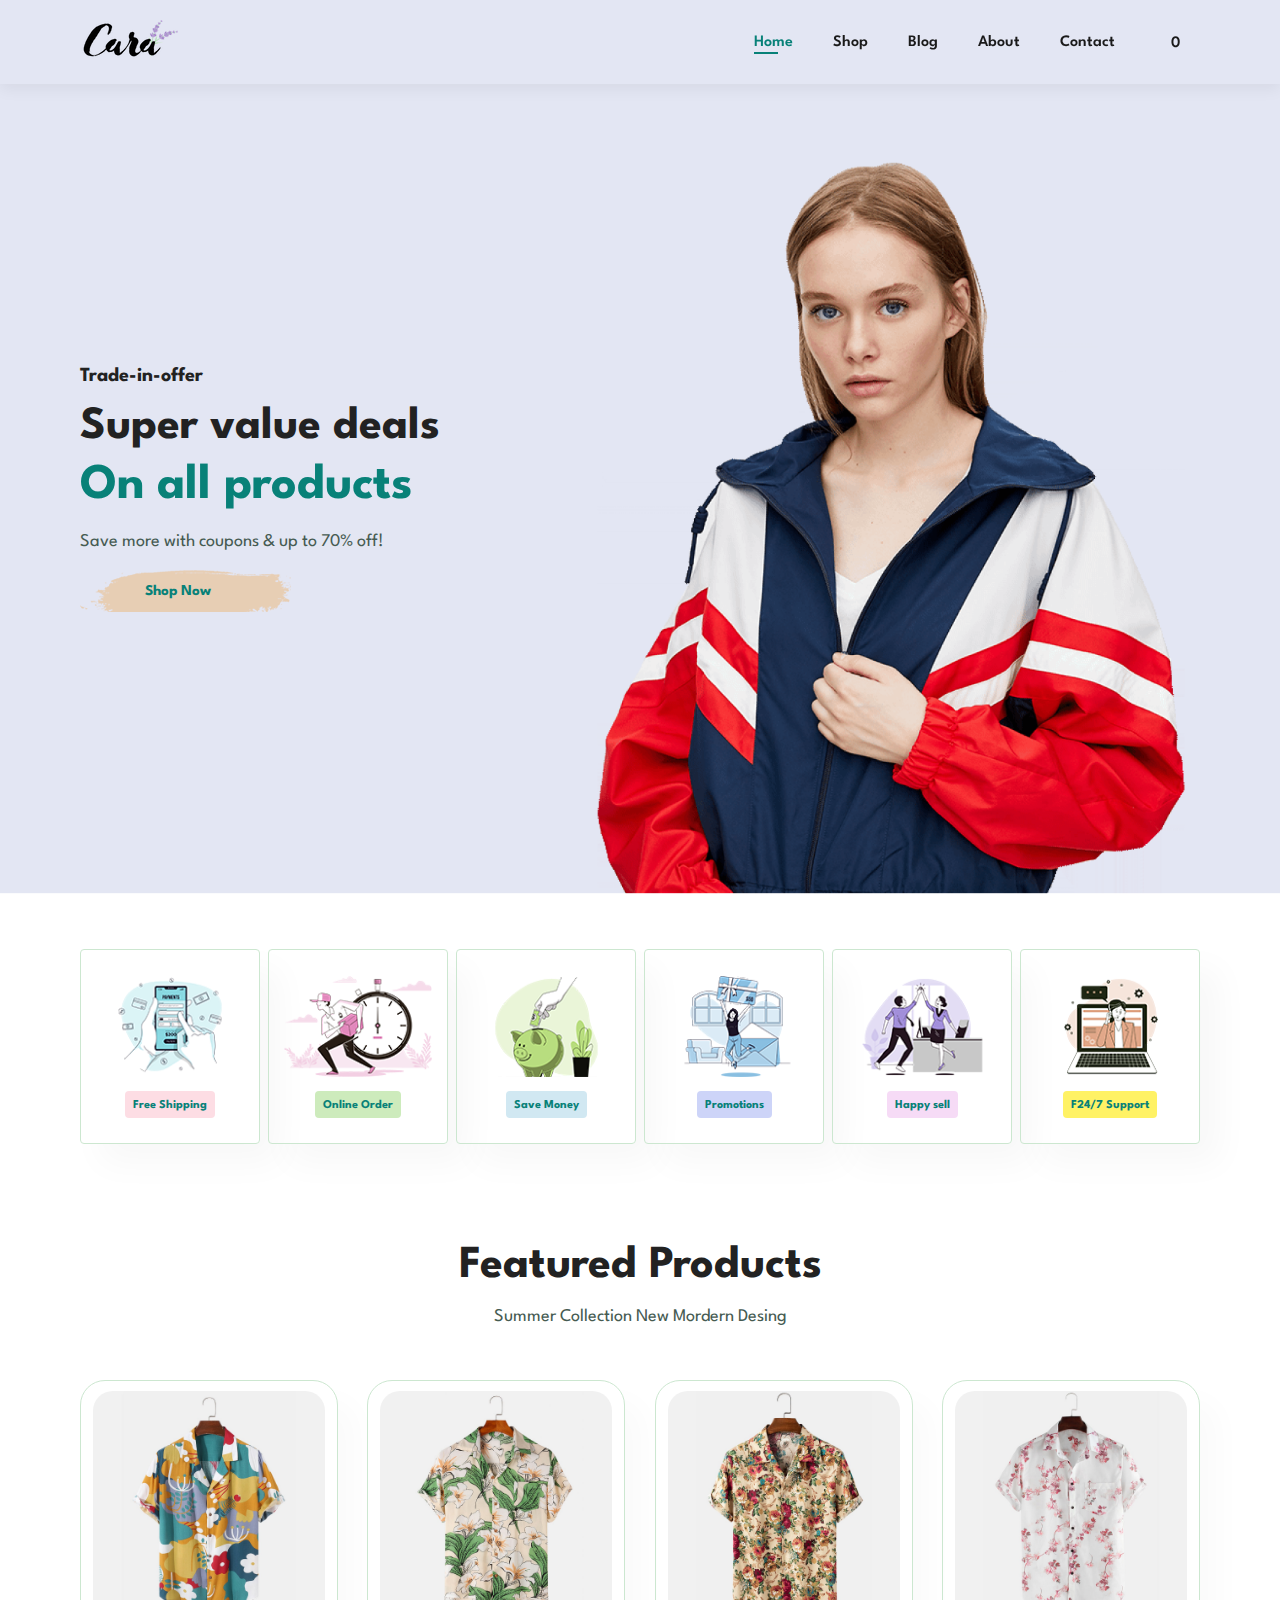
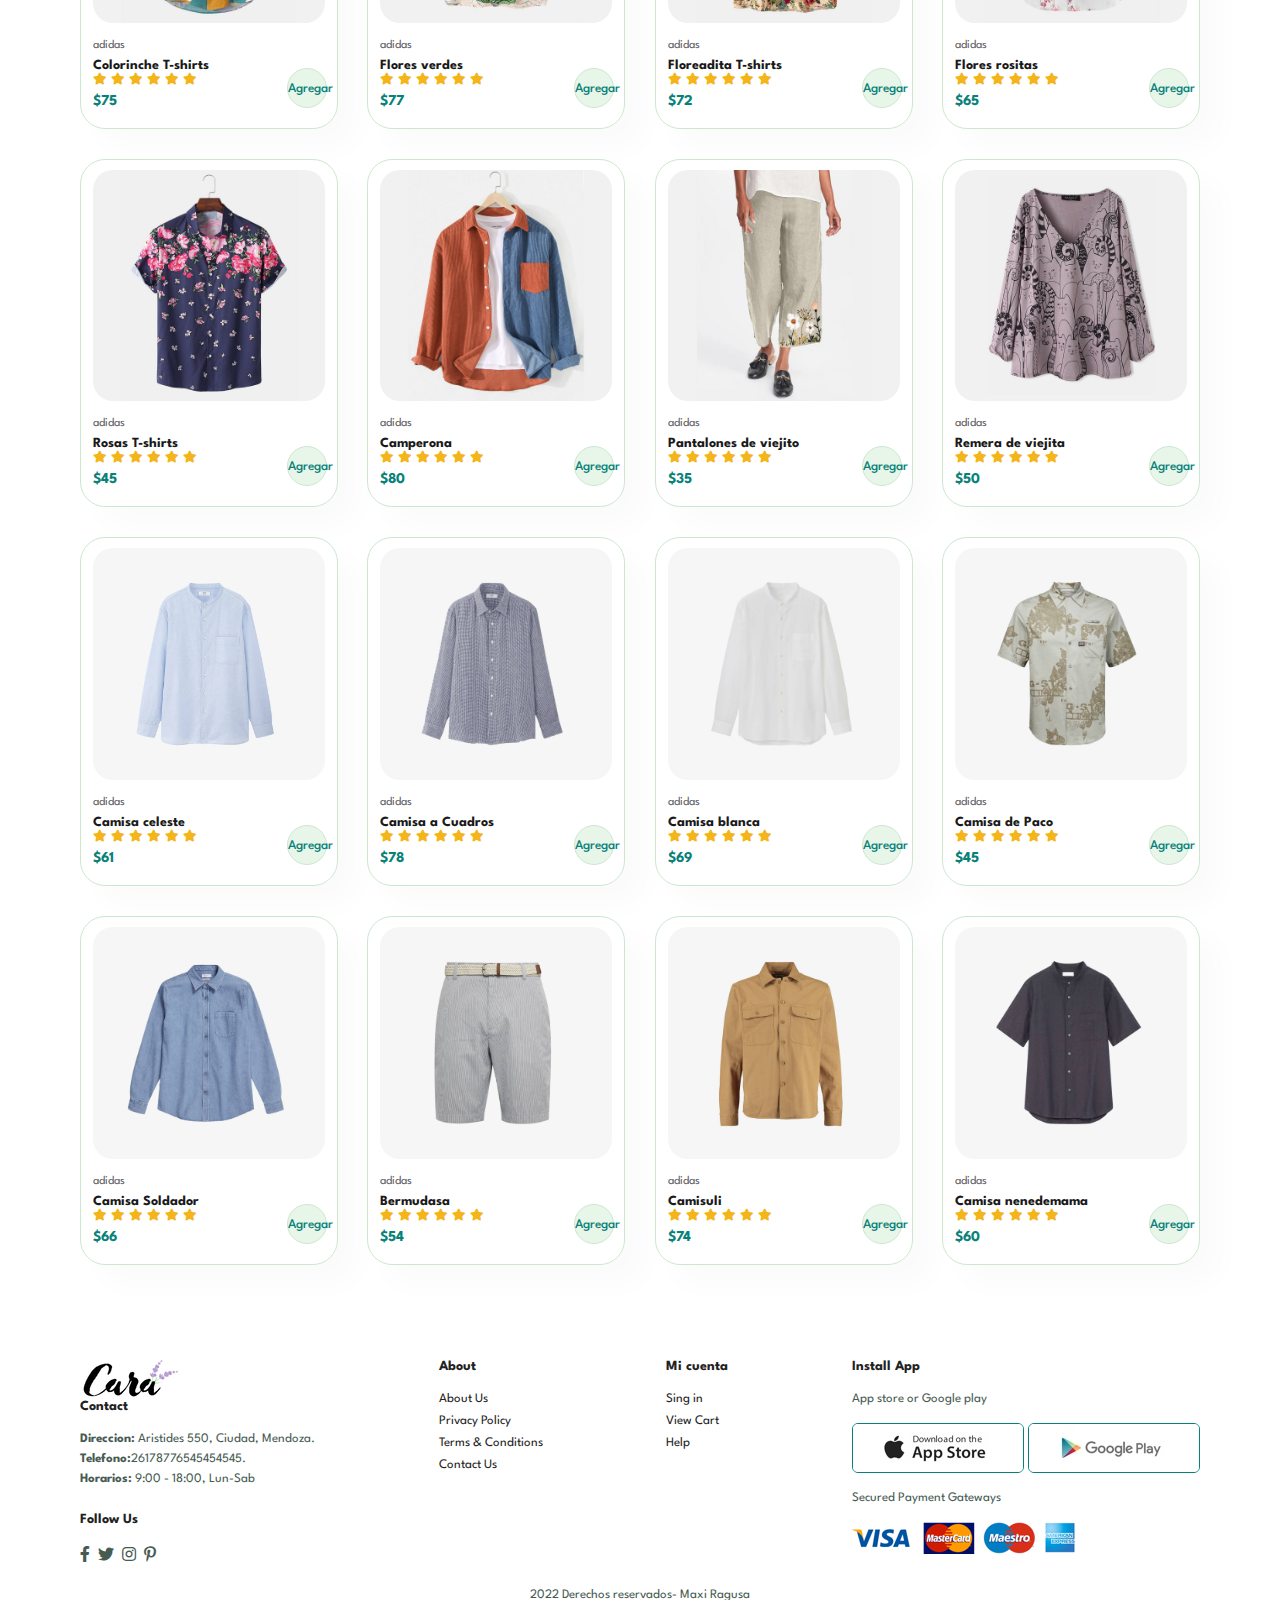
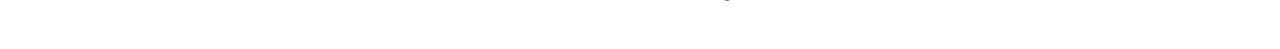
<file: index.html>
<!DOCTYPE html>
<html lang="en">
<head>
    <meta charset="UTF-8">
    <meta http-equiv="X-UA-Compatible" content="IE=edge">
    <meta name="viewport" content="width=device-width, initial-scale=1.0">
    <title>Ecommerce</title>
    <link rel="stylesheet" href="index.css">
    <link rel="stylesheet" href="https://pro.fontawesome.com/releases/v5.10.0/css/all.css">
    
</head>
<body>

    <section id="header"> 
        <a href="#"><img src="img/logo.png" alt="logo" class="logo"></a>

        <div>
            <ul id="navbar">
                <li><a class="active" href="index.html">Home</a></li>
                <li><a href="#product1">Shop</a></li>
                <li><a href="#">Blog</a></li>
                <li><a href="#footer-id">About</a></li>
                <li><a href="#footer-id">Contact</a></li>
                <li id="lg-bag"><a href="cart.html"><i class="far fa-shopping-bag"></i><span id="numerito" class="numerito">0</span></a></li>
                <a href="#" id="close"><i class="far fa-times"></i></a>
            </ul>
        </div>
        <div id="mobile">
            <a href="cart.html"><i class="far fa-shopping-bag"></i><span id="numerito" class="numerito">0</span></a>
            <i id="bar" class="fas fa-outdent"></i>
            
        </div>
    </section>

    <section id="hero">
        <h4>Trade-in-offer</h4>
        <h2>Super value deals</h2>
        <h1>On all products</h1>
        <p>Save more with coupons & up to 70% off!</p>
        <button>Shop Now</button>
    </section>

    <section id="feature" class="section-p1">
        <div class="fe-box">
            <img src="img/features/f1.png" alt="">
            <h6>Free Shipping</h6>
        </div>
        <div class="fe-box">
            <img src="img/features/f2.png" alt="">
            <h6>Online Order</h6>
        </div>
        <div class="fe-box">
            <img src="img/features/f3.png" alt="">
            <h6>Save Money</h6>
        </div>
        <div class="fe-box">
            <img src="img/features/f4.png" alt="">
            <h6>Promotions</h6>
        </div>
        <div class="fe-box">
            <img src="img/features/f5.png" alt="">
            <h6>Happy sell</h6>
        </div>
        <div class="fe-box">
            <img src="img/features/f6.png" alt="">
            <h6>F24/7 Support</h6>
        </div>
    </section>
    
    <section id="product1" class="section-p1">
        <h2>Featured Products</h2>
        <p>Summer Collection New Mordern Desing</p>
        <div class="pro-container">
            
        </div>
    </section>
    

    <footer class="section-p1" id="footer-id">
        <div class="col">
            <img src="img/logo.png" alt="">
            <h4>Contact</h4>
            <p><strong>Direccion:</strong> Aristides 550, Ciudad, Mendoza.</p>
            <p><strong>Telefono:</strong>26178776545454545.</p>
            <p><strong>Horarios:</strong> 9:00 - 18:00, Lun-Sab</p>
            <div class="follow">
                <h4>Follow Us</h4>
                <div class="icon">
                    <i class="fab fa-facebook-f"></i>
                    <i class="fab fa-twitter"></i>
                    <i class="fab fa-instagram"></i>
                    <i class="fab fa-pinterest-p"></i>
                </div>
            </div>
        </div>
        <div class="col">
            <h4>About</h4>
            <a href="#">About Us</a>
            <a href="#">Privacy Policy</a>
            <a href="#">Terms & Conditions</a>
            <a href="#">Contact Us</a>
        </div>
        <div class="col">
            <h4>Mi cuenta</h4>
            <a href="#">Sing in</a>
            <a href="#">View Cart</a>
            <a href="#">Help</a>
            
        </div>
        <div class="col install">
            <h4>Install App</h4>
            <p>App store or Google play</p>
            <div class="row">
                <img src="img/mediosdepago/app.jpg" alt="">
                <img src="img/mediosdepago/play.jpg" alt="">
            </div>
            <p>Secured Payment Gateways</p>
            <img src="img/mediosdepago/pay.png" alt="">
        </div>

        <div class="copyright">
            <p>2022 Derechos reservados- Maxi Ragusa</p>
        </div>
    </footer>
    <script src="index.js"></script>
    <script src="app.js"></script>
</body>
</html>
</file>
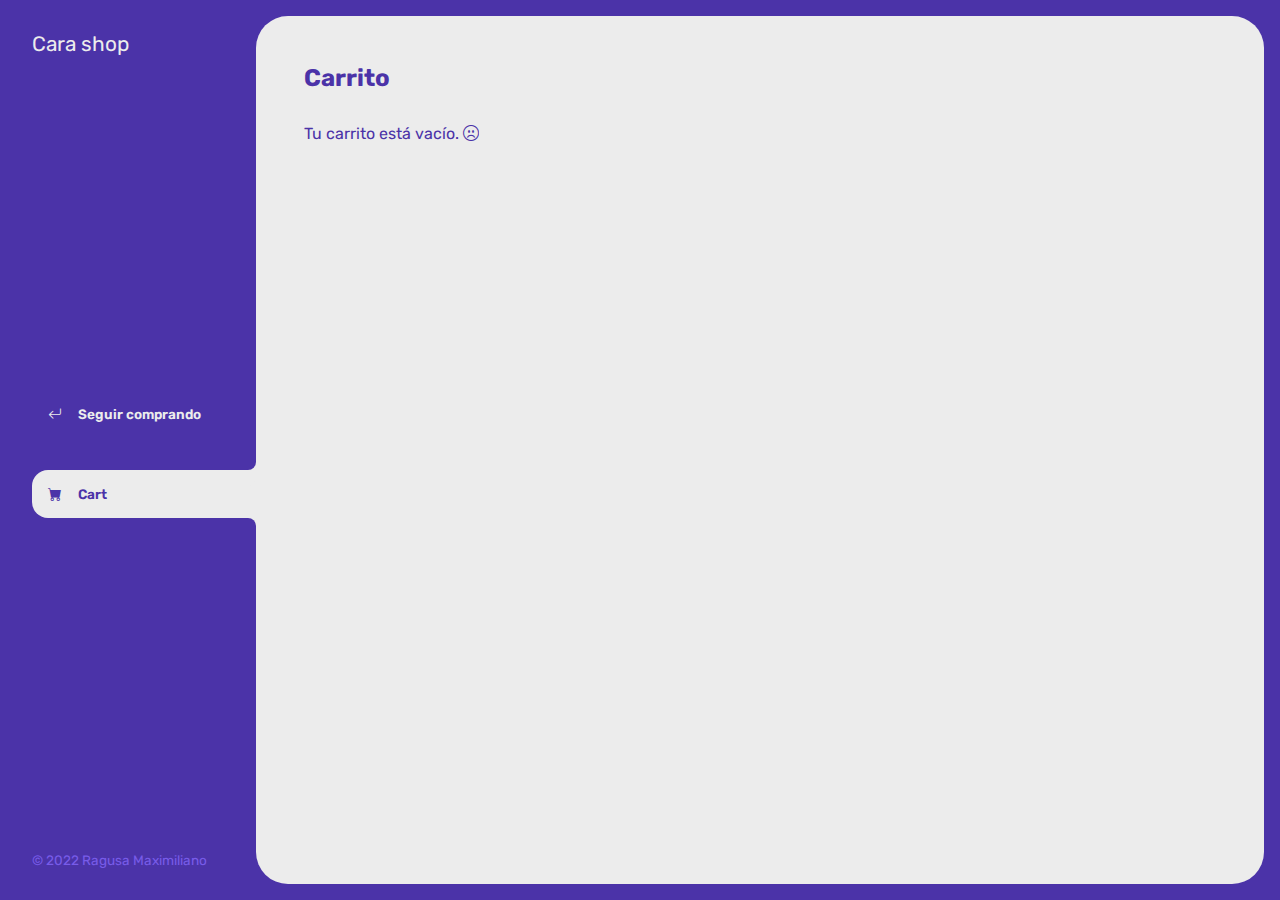
<file: cart.html>
<!DOCTYPE html>
<html lang="es">
<head>
    <meta charset="UTF-8">
    <meta http-equiv="X-UA-Compatible" content="IE=edge">
    <meta name="viewport" content="width=device-width, initial-scale=1.0">
    <title>Ecommerce shop</title>
    <link rel="stylesheet" href="https://cdn.jsdelivr.net/npm/bootstrap-icons@1.9.1/font/bootstrap-icons.css">
    <link rel="stylesheet" href="carrito.css">
</head>
<body>

    <div class="wrapper">
        <aside>
            <header>
                <h1 class="logo">Cara shop</h1>
            </header>
            <nav>
                <ul>
                    <li>
                        <a class="boton-menu boton-volver" href="./index.html">
                            <i class="bi bi-arrow-return-left"></i> Seguir comprando
                        </a>
                    </li>
                    <li>
                        <a class="boton-menu boton-carrito active" href="./carrito.html">
                            <i class="bi bi-cart-fill"></i> Cart
                        </a>
                    </li>
                </ul>
            </nav>
            <footer>
                <p class="texto-footer">© 2022 Ragusa Maximiliano</p>
            </footer>
        </aside>
        <main>
            <h2 class="titulo-principal">Carrito</h2>
            <div class="contenedor-carrito">
                <p id="carrito-vacio" class="carrito-vacio">Tu carrito está vacío. <i class="bi bi-emoji-frown"></i></p>

                <div id="carrito-productos" class="carrito-productos disabled">
                    
                </div>

                <div id="carrito-acciones" class="carrito-acciones disabled">
                    <div class="carrito-acciones-izquierda">
                        <button id="carrito-acciones-vaciar" class="carrito-acciones-vaciar">Vaciar carrito</button>
                    </div>
                    <div class="carrito-acciones-derecha">
                        <div class="carrito-acciones-total">
                            <p>Total:</p>
                            <p id="total"></p>
                        </div>
                        <button id="carrito-acciones-comprar" class="carrito-acciones-comprar">Comprar ahora</button>
                    </div>
                </div>

                <p id="carrito-comprado" class="carrito-comprado disabled">Muchas gracias por tu compra. <i class="bi bi-emoji-laughing"></i></p>

            </div>
        </main>
    </div>

    <script src="cart.js"></script>

</body>
</html>
</file>
<file: index.css>
@import url('https://fonts.googleapis.com/css2?family=League+Spartan:wght@100;200;300;400;500;600;700;800;900&display=swap');
*{
    margin: 0;
    padding: 0;
    box-sizing: border-box;
    font-family: 'League Spartan', sans-serif;
}

h1{
    font-size: 50px;
    line-height: 64px;
    color: #222;
}

h2{
    font-size: 46px;
    line-height: 54px;
    color: #222;
}

h4{
    font-size: 20px;
    color: #222;
}

h6{
    font-weight: 700;
    font-size: 12px;
}

p{
    font-size: 18px;
    color: #465b52;
    margin: 15px 0 20px 0;
}

.section-p1 {
    padding: 40px 80px;
}

.section-m1 {
    margin: 40px 0;
}

body{
    width: 100%;
}

#header{
    display: flex;
    align-items: center;
    justify-content: space-between;
    padding: 20px 80px;
    background: #E3E6F3;
    box-shadow: 0 5px 15px rgba(0, 0, 0, 0.06);
    z-index: 999;
    position: sticky;
    top: 0;
    left: 0;

}

#navbar{
    display: flex;
    align-items: center;
    justify-content: center;

}

#navbar li{
    list-style: none;
    padding: 0 20px;
    position: relative;
}

#navbar li a{
    text-decoration: none;
    font-size: 16px;
    font-weight: 600;
    color: #1a1a1a;
    transition: 0.3s ease;
}

#navbar li a:hover,
#navbar li a.active{
    color: #088178;
}

#navbar li a.active::after,
#navbar li a:hover::after{
    content: "";
    width: 30%;
    height: 2px;
    background-color: #088178;
    position: absolute;
    bottom: -4px;
    left: 20px;
}
#mobile{
    display: none;
    align-items: center;

}

#close{
    display: none;
}

#hero{
    background-image: url("img/hero4.png");
    height: 90vh;
    width: 100%;
    background-size: cover;
    background-position: top 25% right 0;
    padding: 0 80px;
    display: flex;
    flex-direction: column;
    align-items: flex-start;
    justify-content: center;

}

#hero h4{
    padding-bottom: 15px;

}

#hero h1{
    color: #088178;
}

#hero button{
    background-image: url("img/button.png");
    background-color: transparent;
    color: #088178;
    border: 0;
    padding: 14px 80px 14px 65px;
    background-repeat: no-repeat;
    cursor: pointer;
    font-weight: 700;
    font-size: 15px;

}

#feature{
    display: flex;
    align-items: center;
    justify-content: space-between;
    flex-wrap: wrap;
}

#feature .fe-box{
    width: 180px;
    text-align: center;
    padding: 25px 15px;
    box-shadow: 20px 20px 34px rgba(0, 0, 0, 0.03);
    border: 1px solid #cce7d0;
    border-radius: 4px;
    margin: 15px 0;
}

#feature .fe-box:hover{
    box-shadow: 10px 10px 54px rgba(70, 62, 221, 0.1);
}

#feature .fe-box img{
    width: 100%;
    margin-bottom: 10px;
}

#feature .fe-box h6{
    display: inline-block;
    padding: 9px 8px 6px 8px;
    line-height: 1;
    border-radius: 4px;
    color: #088178;
    background-color: #fddde4;


}

#feature .fe-box:nth-child(2) h6{
    background-color: #cdebbc;
}
#feature .fe-box:nth-child(3) h6{
    background-color: #d1e8f2;
}
#feature .fe-box:nth-child(4) h6{
    background-color: #cdd4f8;
}
#feature .fe-box:nth-child(5) h6{
    background-color: #f6dbf6;
}
#feature .fe-box:nth-child(6) h6{
    background-color: #fff265;
}

#product1 {
    text-align: center;
}

#product1 .pro{
    width: 23%;
    min-width: 250px;
    padding: 10px 12px;
    border: 1px solid #cce7d0;
    border-radius: 25px;
    cursor: pointer;
    box-shadow: 20px 20px 30px rgba(0, 0, 0, 0.02);
    margin: 15px 0;
    transition: 0.2s ease;
    position: relative;
}

#product1 .pro-container{
    display: flex;
    justify-content: space-between;
    padding-top: 20px;
    flex-wrap: wrap;
}

#product1 .pro:hover{
    box-shadow: 20px 20px 30px rgba(0, 0, 0, 0.06);
}

#product1 .pro img {
    width: 100%;
    border-radius: 20px;

}

#product1 .pro .des {
    text-align: start;
    padding: 10px 0;
}

#product1 .pro .des span{
    color: #606063;
    font-size: 12px;
}

#product1 .pro .des h5{
    padding-top: 7px;
    color: #1a1a1a;
    font-size: 14px;
}
#product1 .pro .des i{
    font-size: 12px;
    color: rgb(243, 181, 25);
}
#product1 .pro .des h4{
    padding-top: 7px;
    font-size: 15px;
    font-weight: 700;
    color: #088178;

}
.add-tocart{
    width: 40px;
    height: 40px;
    line-height: 40px;
    border-radius: 50px;
    background-color: #e8f6ea;
    font-weight: 500;
    color: #088178;
    border: 1px solid #cce7d0;
    position: absolute;
    bottom: 20px;
    right: 10px;
}

footer{
    display: flex;
    flex-wrap: wrap;
    justify-content: space-between;
}

footer .col{
    display: flex;
    flex-direction: column;
    align-items: flex-start;
    margin-bottom: 20px;
}
footer .logo{
    margin-bottom: 20px;
}

footer h4{
    font-size: 14px;
    padding-bottom: 20px;
}

footer p{
    font-size: 13px;
    margin: 0 0 8px 0;
}

footer a{
    font-size: 13px;
    text-decoration: none;
    color: #222;
    margin-bottom: 10px;
}

footer .follow{
    margin-top:  20px;
}

footer .follow i{
    color: #465b52;
    padding-right: 4px;
    cursor: pointer;
}

footer .install .row img{
    border: 1px solid #088178;
    border-radius: 6px;
}

footer .install img{
    margin: 10px 0 15px 0;
}

footer .follow i:hover,
footer a:hover {
    color: #088178;
}

footer .copyright{
    width: 100%;
    text-align: center;
}



@media (max-width:799px){
    .section-p1{
        padding: 40px 40px;
    }
    #navbar{
        display: flex;
        flex-direction: column;
        align-items: flex-start;
        justify-content: flex-start;
        position: fixed;
        top: 0;
        right: -300px;
        height: 100vh;
        width: 300px;
        background-color: #E3E6F3;
        box-shadow: 0 40px 60px rgba(0, 0, 0, 0.1);
        padding: 80px 0 0 10px;
        transition: 0.3s;
    }
    #navbar.active{
        right: 0px;
    }
        
    #navbar li{
        margin-bottom: 25px;
    }
    #mobile{
        display: flex;
        align-items: center;
    
    }
    #mobile i{
        color: #1a1a1a;
        font-size: 24px;
        padding-left: 20px;
    }
    #close{
        display: initial;
        position: absolute;
        top: 30px;
        left: 30px;
        color: #222;
        font-size: 24px;
    }
    #lg-bag{
        display: none;
    }

    #hero{
        
        height: 70vh;
        padding: 0 80px;
        background-position: top 30% right 30%;
    
    }

    #feature {
        justify-content: center;
    }
    #feature .fe-box{
        margin: 15px 15px;
    }
    
    #product1 .pro-container{
        justify-content: center;
    }
    #product1 .pro{
        margin: 15px;
    }

}

@media (max-width: 477px){
    .section-p1{
        padding: 20px;
    }
    #header{
        padding: 10px 30px;
    }
    h1{
        font-size: 38px;
    }
    h2 {
        font-size: 32px;
    }
    #hero{
        padding: 0 20px;
        background-position: 55%;
    }
    #feature{
        justify-content: space-between;
    }
    #feature .fe-box{
        width: 155px;
        margin: 0 0 15px 0;

    }
    #product1 .pro{
        width: 100%;
    }
    footer .copyright{
        text-align: start;
    }

}
</file>
<file: carrito.css>
@import url('https://fonts.googleapis.com/css2?family=Rubik:wght@300;400;500;600;700;800;900&display=swap');

:root {
    --clr-main: #4b33a8;
    --clr-main-light: #785ce9;
    --clr-white: #ececec;
    --clr-gray: #e2e2e2;
    --clr-red: #961818;
}

* {
    margin: 0;
    padding: 0;
    box-sizing: border-box;
    font-family: 'Rubik', sans-serif;
}

h1, h2, h3, h4, h5, h6, p, a, input, textarea, ul {
    margin: 0;
    padding: 0;
}

ul {
    list-style-type: none;
}

a {
    text-decoration: none;
}

.wrapper {
    display: grid;
    grid-template-columns: 1fr 4fr;
    background-color: var(--clr-main);
}

aside {
    padding: 2rem;
    padding-right: 0;
    color: var(--clr-white);
    position: sticky;
    top: 0;
    height: 100vh;
    display: flex;
    flex-direction: column;
    justify-content: space-between;
}

.logo {
    font-weight: 400;
    font-size: 1.3rem;
}

.menu {
    display: flex;
    flex-direction: column;
    gap: .5rem;
}

.boton-menu {
    background-color: transparent;
    border: 0;
    color: var(--clr-white);
    cursor: pointer;
    display: flex;
    align-items: center;
    gap: 1rem;
    font-weight: 600;
    padding: 1rem;
    font-size: .85rem;
    width: 100%;
}

.boton-menu.active {
    background-color: var(--clr-white);
    color: var(--clr-main);
    border-top-left-radius: 1rem;
    border-bottom-left-radius: 1rem;
    position: relative;
}

.boton-menu.active::before {
    content: '';
    position: absolute;
    width: 1rem;
    height: 2rem;
    bottom: 100%;
    right: 0;
    background-color: transparent;
    border-bottom-right-radius: .5rem;
    box-shadow: 0 1rem 0 var(--clr-white);
}

.boton-menu.active::after {
    content: '';
    position: absolute;
    width: 1rem;
    height: 2rem;
    top: 100%;
    right: 0;
    background-color: transparent;
    border-top-right-radius: .5rem;
    box-shadow: 0 -1rem 0 var(--clr-white);
}

.boton-menu > i.bi-hand-index-thumb-fill,
.boton-menu > i.bi-hand-index-thumb {
    transform: rotateZ(90deg);
}

.boton-carrito {
    margin-top: 2rem;
}

.numerito {
    background-color: var(--clr-white);
    color: var(--clr-main);
    padding: .15rem .25rem;
    border-radius: .25rem;
}

.boton-carrito.active .numerito {
    background-color: var(--clr-main);
    color: var(--clr-white);
}

.texto-footer {
    color: var(--clr-main-light);
    font-size: .85rem;
}

main {
    background-color: var(--clr-white);
    margin: 1rem;
    margin-left: 0;
    border-radius: 2rem;
    padding: 3rem;
}

.titulo-principal {
    color: var(--clr-main);
    margin-bottom: 2rem;
}

.contenedor-productos {
    display: grid;
    grid-template-columns: repeat(4, 1fr);
    gap: 1rem;
}

.producto-imagen {
    max-width: 100%;
    border-radius: 1rem;
}

.producto-detalles {
    background-color: var(--clr-main);
    color: var(--clr-white);
    padding: .5rem;
    border-radius: 1rem;
    margin-top: -2rem;
    position: relative;
    display: flex;
    flex-direction: column;
    gap: .25rem;
}

.producto-titulo {
    font-size: 1rem;
}

.producto-agregar {
    border: 0;
    background-color: var(--clr-white);
    color: var(--clr-main);
    padding: .4rem;
    text-transform: uppercase;
    border-radius: 2rem;
    cursor: pointer;
    border: 2px solid var(--clr-white);
    transition: background-color .2s, color .2s;
}

.producto-agregar:hover {
    background-color: var(--clr-main);
    color: var(--clr-white);
}



.contenedor-carrito {
    display: flex;
    flex-direction: column;
    gap: 1.5rem;
}

.carrito-vacio,
.carrito-comprado {
    color: var(--clr-main);
}

.carrito-productos {
    display: flex;
    flex-direction: column;
    gap: 1rem;
}

.carrito-producto {
    display: flex;
    justify-content: space-between;
    align-items: center;
    background-color: var(--clr-gray);
    color: var(--clr-main);
    padding: .5rem;
    padding-right: 1.5rem;
    border-radius: 1rem;
}

.carrito-producto-imagen {
    width: 4rem;
    border-radius: 1rem;
}

.carrito-producto small {
    font-size: .75rem;
}

.carrito-producto-eliminar {
    border: 0;
    background-color: transparent;
    color: var(--clr-red);
    cursor: pointer;
}

.carrito-acciones {
    display: flex;
    justify-content: space-between;
}

.carrito-acciones-vaciar {
    border: 0;
    background-color: var(--clr-gray);
    padding: 1rem;
    border-radius: 1rem;
    color: var(--clr-main);
    text-transform: uppercase;
    cursor: pointer;
}

.carrito-acciones-derecha {
    display: flex;
}

.carrito-acciones-total {
    display: flex;
    background-color: var(--clr-gray);
    padding: 1rem;
    color: var(--clr-main);
    text-transform: uppercase;
    border-top-left-radius: 1rem;
    border-bottom-left-radius: 1rem;
    gap: 1rem;
}

.carrito-acciones-comprar {
    border: 0;
    background-color: var(--clr-main);
    padding: 1rem;
    color: var(--clr-white);
    text-transform: uppercase;
    cursor: pointer;
    border-top-right-radius: 1rem;
    border-bottom-right-radius: 1rem;
}

.disabled {
    display: none;
}
</file>
